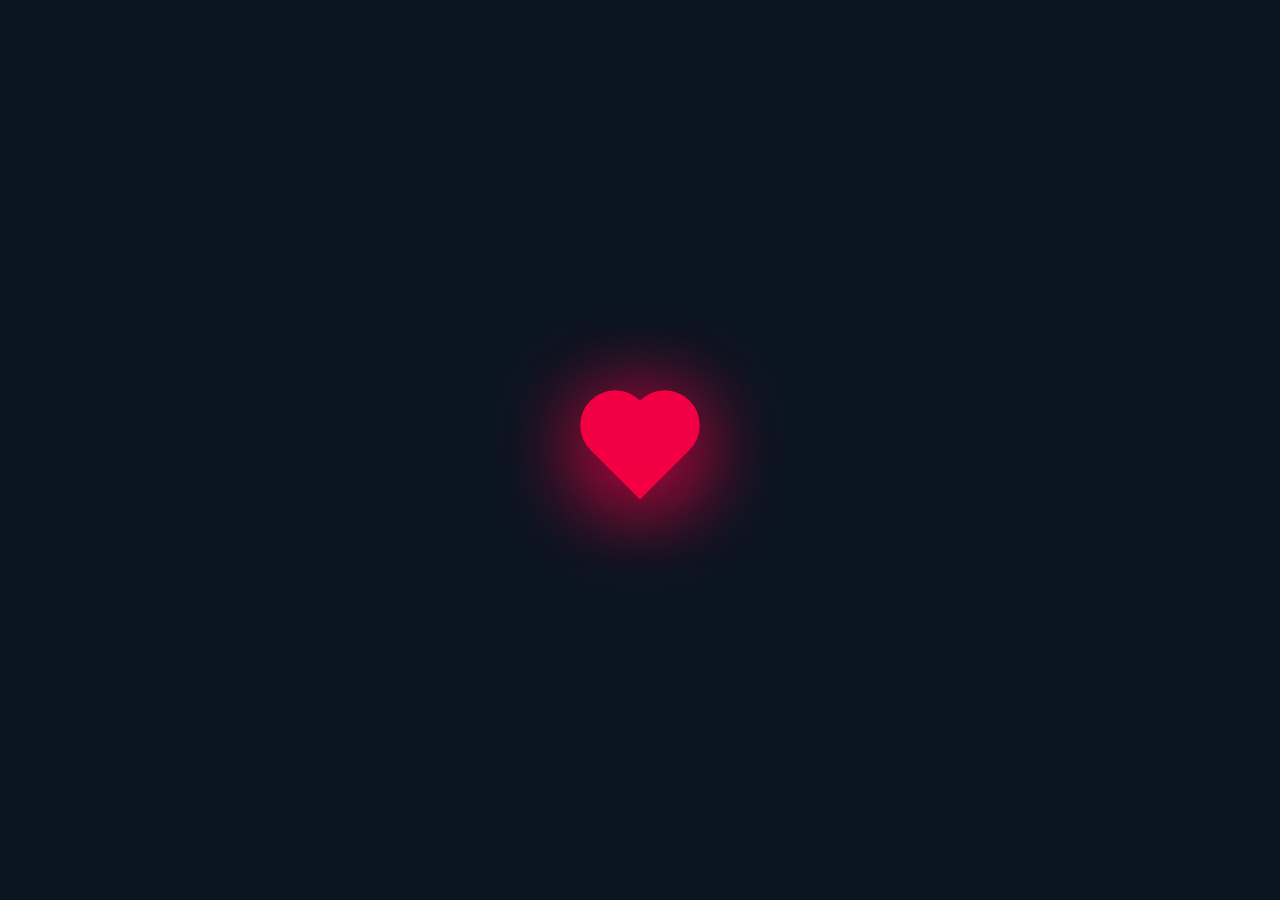
<file: heart_beat/index.html>
<!DOCTYPE html>
<html lang="en">

<head>
    <meta charset="UTF-8">
    <meta http-equiv="X-UA-Compatible" content="IE=edge">
    <meta name="viewport" content="width=device-width, initial-scale=1.0">
    <link rel="stylesheet" href="style.css">
    <style>
        audio {
            display: none;
        }
    </style>
    <title>Ny Bích làm ❤️</title>
</head>

<body onclick="run()">
    <div class="heart"></div>
    <!-- <audio src="sound_effect.mp3" loop autoplay></audio> -->
    <audio loop autoplay>
        <source src="sound_effect.ogg" type="audio/ogg">
        <source src="sound_effect.mp3" type="audio/mpeg">
    </audio>
    <script>
        let run = () => {
            location = "../How-to-make-Heart-Animation-in-HTML-CSS/index.html";
        }
    </script>
</body>

</html>
</file>
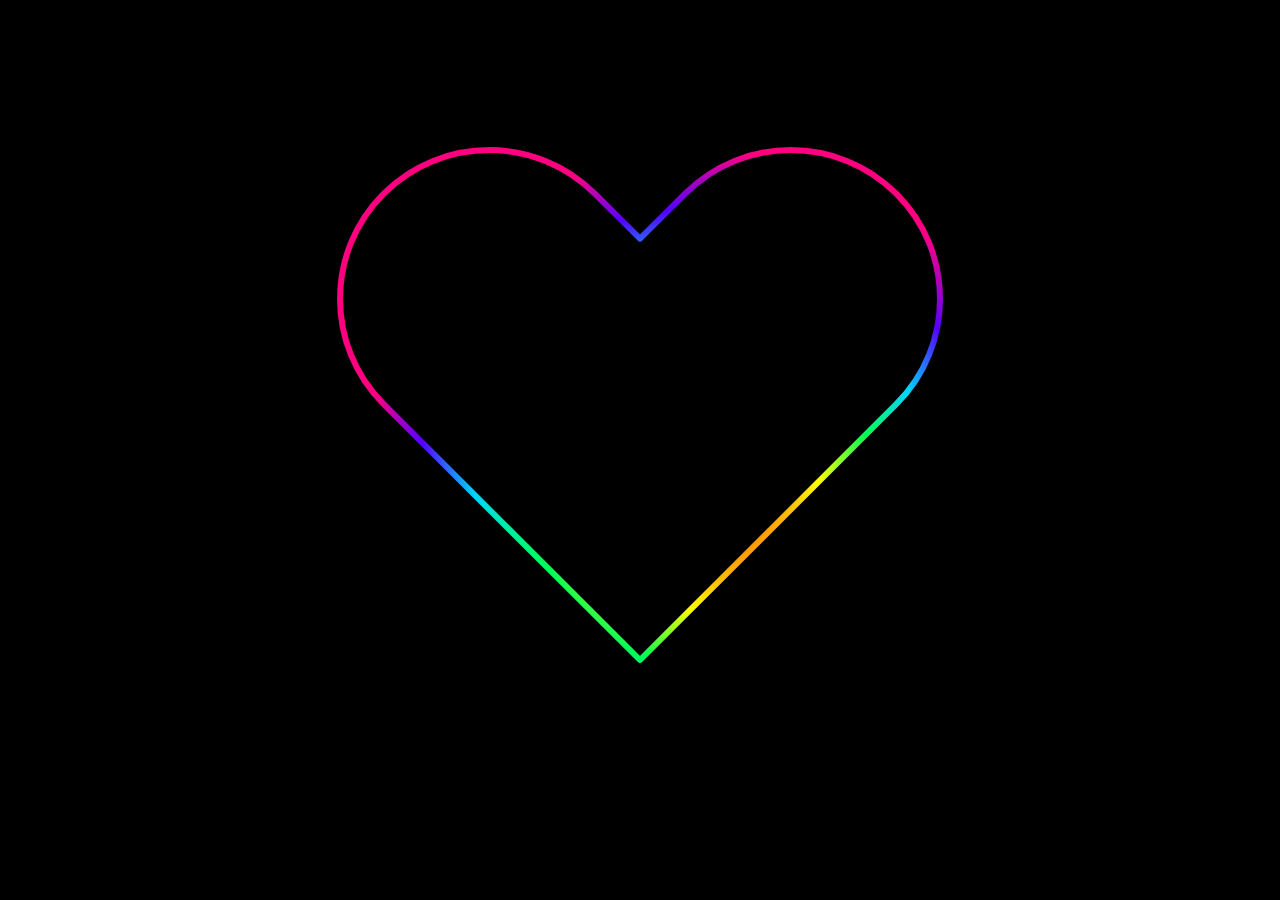
<file: heart_load/index.html>
<!DOCTYPE html>
<html lang="en">

<head>
  <meta charset="UTF-8">
  <meta http-equiv="X-UA-Compatible" content="IE=edge">
  <meta name="viewport" content="width=device-width, initial-scale=1.0">
  <title>Ny Bích làm ❤️</title>
  <link rel="stylesheet" href="main.css">
</head>

<body>

  <main></main>
  <div>
    <svg width="150" height="150" viewBox="0 0 150 150">
      <g transform="translate(100 100)">
        <path transform="translate(-75 -75)" stroke="white" stroke-width="10" fill="none"
          d="M92.71,7.27L92.71,7.27c-9.71-9.69-25.46-9.69-35.18,0L50,14.79l-7.54-7.52C32.75-2.42,17-2.42,7.29,7.27v0 c-9.71,9.69-9.71,25.41,0,35.1L50,85l42.71-42.63C102.43,32.68,102.43,16.96,92.71,7.27z">
        </path>
      </g>
    </svg>
  </div>
  <script>
    let run = async () => {
      await new Promise(res => setTimeout(res, 5000));
      location = "../heart_boom/tim.html";
    }
    run();
  </script>
</body>

</html>
</file>
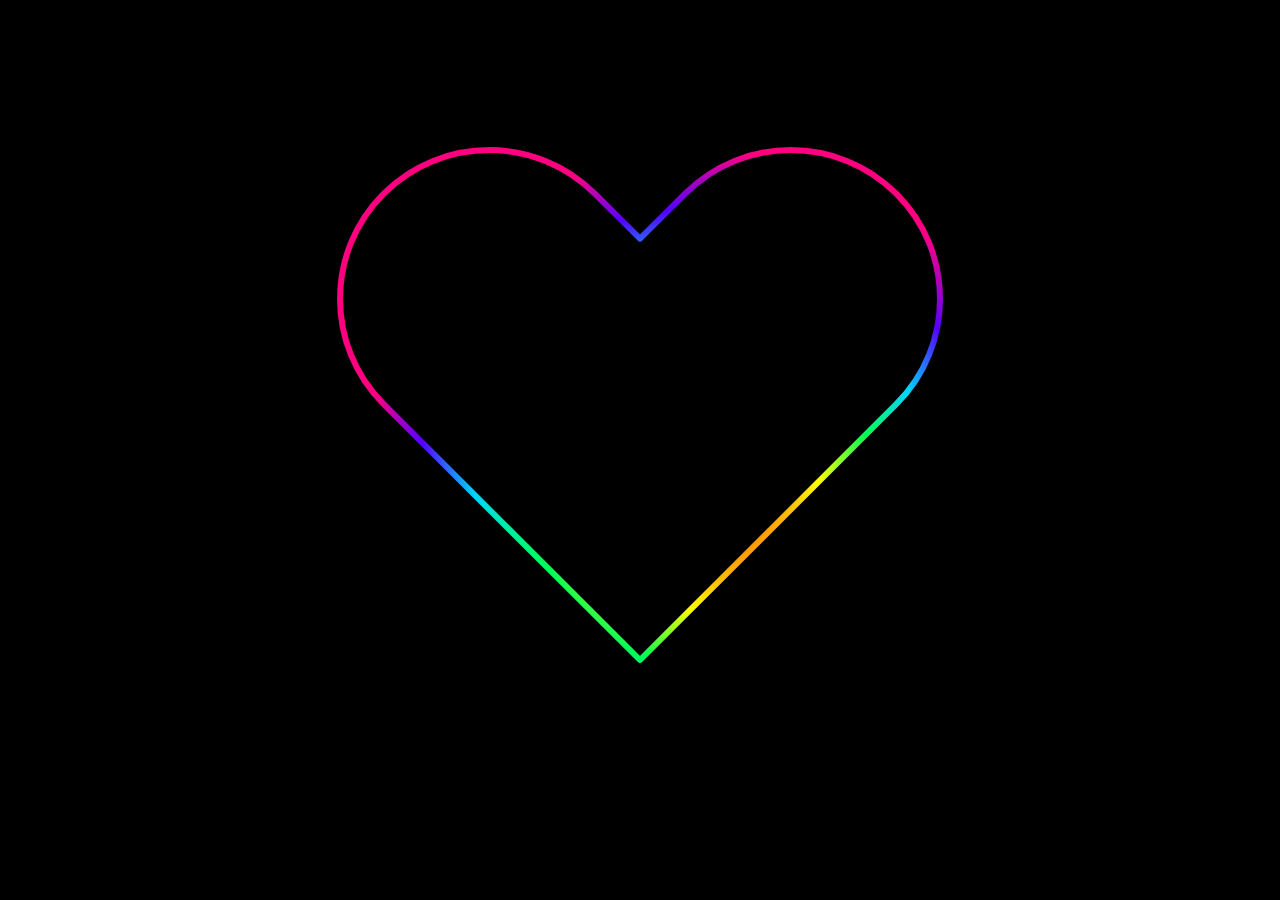
<file: How-to-make-Heart-Animation-in-HTML-CSS/index.html>
<!DOCTYPE html>
<html lang="en">

<head>
  <meta charset="UTF-8">
  <meta http-equiv="X-UA-Compatible" content="IE=edge">
  <meta name="viewport" content="width=device-width, initial-scale=1.0">
  <title>How to make Heart Animation in HTML CSS</title>
  <link rel="stylesheet" href="main.css">
</head>

<body>

  <main></main>
  <div>
    <svg width="150" height="150" viewBox="0 0 150 150">
      <g transform="translate(100 100)">
        <path transform="translate(-75 -75)" stroke="white" stroke-width="10" fill="none"
          d="M92.71,7.27L92.71,7.27c-9.71-9.69-25.46-9.69-35.18,0L50,14.79l-7.54-7.52C32.75-2.42,17-2.42,7.29,7.27v0 c-9.71,9.69-9.71,25.41,0,35.1L50,85l42.71-42.63C102.43,32.68,102.43,16.96,92.71,7.27z">
        </path>
      </g>
    </svg>
  </div>
  <script>
    let run = async () => {
      await new Promise(res => setTimeout(res, 10000));
      location = "../tim.html";
    }
    run();
  </script>
</body>

</html>
</file>
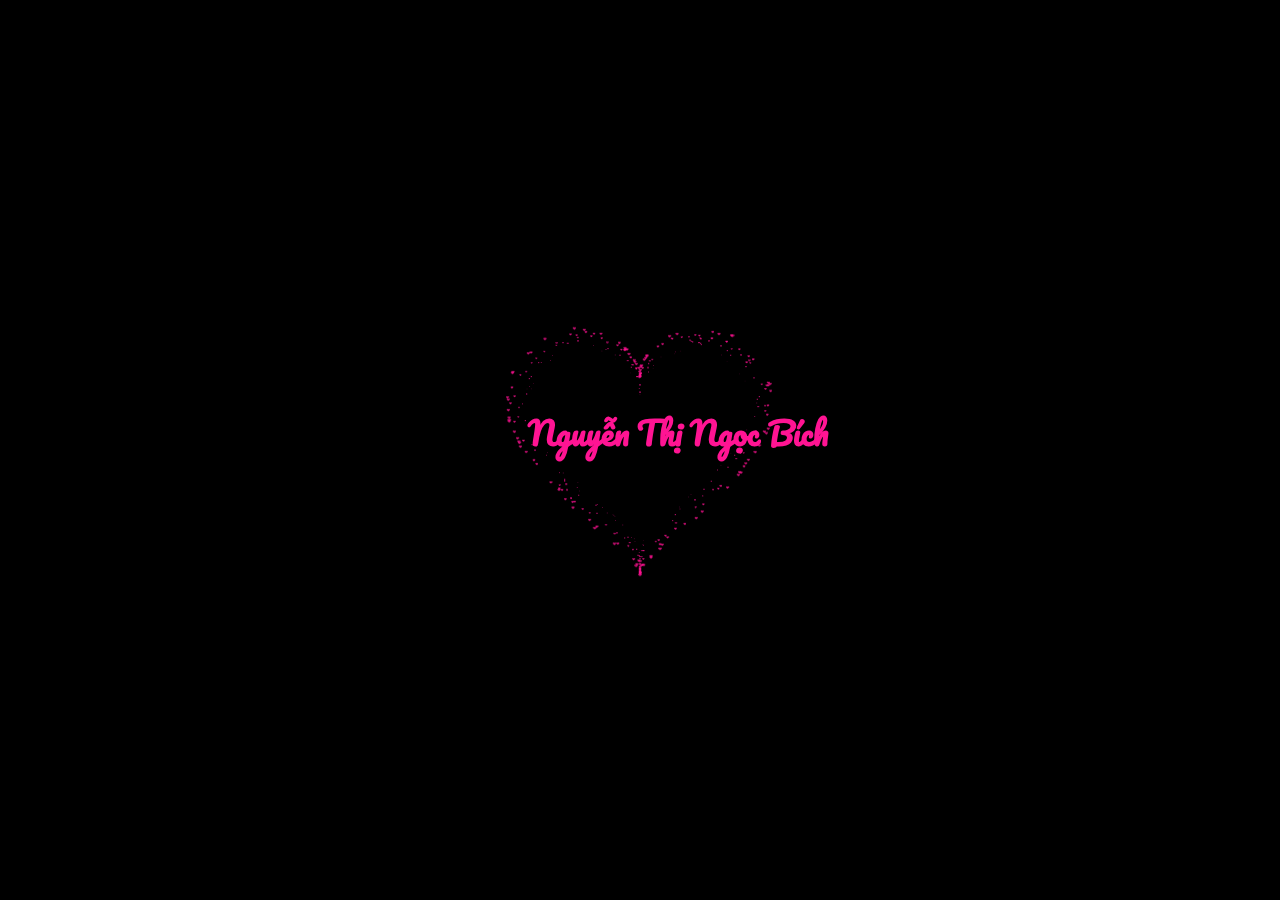
<file: tim.html>
<!DOCTYPE html>
<html lang="en">

<head>
    <meta charset="UTF-8">
    <meta http-equiv="X-UA-Compatible" content="IE=edge">
    <meta name="viewport" content="width=device-width, initial-scale=1.0">
    <link rel="preconnect" href="https://fonts.googleapis.com">
    <link rel="preconnect" href="https://fonts.gstatic.com" crossorigin>
    <link href="https://fonts.googleapis.com/css2?family=Pacifico&display=swap" rel="stylesheet">
    <title>Ny Bích làm ❤️</title>
    <!-- <link rel="stylesheet" href="How-to-make-Heart-Animation-in-HTML-CSS/main.css"> -->

    <style>
        html,
        body {
            height: 100%;
            padding: 0;
            margin: 0;
            background: black;
        }

        .container {
            position: absolute;
            width: 100%;
            height: 100%;
            overflow: hidden;
            
        }

        canvas#pinkboard {
            width: 100%;
            height: 100%;
            animation: zoom 2s infinite ease-in-out;
        }

        @keyframes zoom {
            0% {
                transform: scale(1);
            }

            50% {
                transform: scale(1.2);
            }

            100% {
                transform: scale(1);
            }
        }

        .msg {
            color: #fff;
            text-align: center;
            font-size: 2rem;
        }

        .name-of-girlfriend {
            color: deeppink;
            font-weight: 700;
            font-size: 2rem;
            position: fixed;
            top: 48%;
            left: 53%;
            transform: translate(-50%, -50%);
            font-family: 'Pacifico', cursive;
        }
    </style>
</head>

<body>
    <div class="container">
        <canvas id="pinkboard"></canvas>
        <div class="name-of-girlfriend">Nguyễn Thị Ngọc Bích</div>
    </div>
    <script>

        /*
         * Settings
         */

        var settings = {
            particles: {
                length: 1500, // maximum amount of particles
                duration: 3.1, // particle duration in sec
                velocity: 90, // particle velocity in pixels/sec
                effect: -0.9, // play with this for a nice effect
                size: 10 // particle size in pixels
            }
        };
        /*
         * RequestAnimationFrame polyfill by Erik Möller
         */

        (function () {
            var b = 0;
            var c = ["ms", "moz", "webkit", "o"];
            for (var a = 0; a < c.length && !window.requestAnimationFrame; ++a) {
                window.requestAnimationFrame = window[c[a] + "RequestAnimationFrame"];
                window.cancelAnimationFrame =
                    window[c[a] + "CancelAnimationFrame"] ||
                    window[c[a] + "CancelRequestAnimationFrame"];
            }
            if (!window.requestAnimationFrame) {
                window.requestAnimationFrame = function (h, e) {
                    var d = new Date().getTime();
                    var f = Math.max(0, 16 - (d - b));
                    var g = window.setTimeout(function () {
                        h(d + f);
                    }, f);
                    b = d + f;
                    return g;
                };
            }
            if (!window.cancelAnimationFrame) {
                window.cancelAnimationFrame = function (d) {
                    clearTimeout(d);
                };
            }
        })();
        /*
         * Point class
         */
        var Point = (function () {
            function Point(x, y) {
                this.x = typeof x !== "undefined" ? x : 0;
                this.y = typeof y !== "undefined" ? y : 0;
            }
            Point.prototype.clone = function () {
                return new Point(this.x, this.y);
            };
            Point.prototype.length = function (length) {
                if (typeof length == "undefined")
                    return Math.sqrt(this.x * this.x + this.y * this.y);
                this.normalize();
                this.x *= length;
                this.y *= length;
                return this;
            };
            Point.prototype.normalize = function () {
                var length = this.length();
                this.x /= length;
                this.y /= length;
                return this;
            };
            return Point;
        })();
        /*
         * Particle class
         */
        var Particle = (function () {
            function Particle() {
                this.position = new Point();
                this.velocity = new Point();
                this.acceleration = new Point();
                this.age = 0;
            }
            Particle.prototype.initialize = function (x, y, dx, dy) {
                this.position.x = x;
                this.position.y = y;
                this.velocity.x = dx;
                this.velocity.y = dy;
                this.acceleration.x = dx * settings.particles.effect;
                this.acceleration.y = dy * settings.particles.effect;
                this.age = 0;
            };
            Particle.prototype.update = function (deltaTime) {
                this.position.x += this.velocity.x * deltaTime;
                this.position.y += this.velocity.y * deltaTime;
                this.velocity.x += this.acceleration.x * deltaTime;
                this.velocity.y += this.acceleration.y * deltaTime;
                this.age += deltaTime;
            };
            Particle.prototype.draw = function (context, image) {
                function ease(t) {
                    return --t * t * t + 1;
                }
                var size = image.width * ease(this.age / settings.particles.duration);
                context.globalAlpha = 1 - this.age / settings.particles.duration;
                context.drawImage(
                    image,
                    this.position.x - size / 2,
                    this.position.y - size / 2,
                    size,
                    size
                );
            };
            return Particle;
        })();
        /*
         * ParticlePool class
         */
        var ParticlePool = (function () {
            var particles,
                firstActive = 0,
                firstFree = 0,
                duration = settings.particles.duration;

            function ParticlePool(length) {
                // create and populate particle pool
                particles = new Array(length);
                for (var i = 0; i < particles.length; i++) particles[i] = new Particle();
            }
            ParticlePool.prototype.add = function (x, y, dx, dy) {
                particles[firstFree].initialize(x, y, dx, dy);
                // handle circular queue
                firstFree++;
                if (firstFree == particles.length) firstFree = 0;
                if (firstActive == firstFree) firstActive++;
                if (firstActive == particles.length) firstActive = 0;
            };
            ParticlePool.prototype.update = function (deltaTime) {
                var i;
                // update active particles
                if (firstActive < firstFree) {
                    for (i = firstActive; i < firstFree; i++) particles[i].update(deltaTime);
                }
                if (firstFree < firstActive) {
                    for (i = firstActive; i < particles.length; i++)
                        particles[i].update(deltaTime);
                    for (i = 0; i < firstFree; i++) particles[i].update(deltaTime);
                }
                // remove inactive particles
                while (particles[firstActive].age >= duration && firstActive != firstFree) {
                    firstActive++;
                    if (firstActive == particles.length) firstActive = 0;
                }
            };
            ParticlePool.prototype.draw = function (context, image) {
                // draw active particles
                if (firstActive < firstFree) {
                    for (i = firstActive; i < firstFree; i++)
                        particles[i].draw(context, image);
                }
                if (firstFree < firstActive) {
                    for (i = firstActive; i < particles.length; i++)
                        particles[i].draw(context, image);
                    for (i = 0; i < firstFree; i++) particles[i].draw(context, image);
                }
            };
            return ParticlePool;
        })();
        /*
         * Putting it all together
         */
        (function (canvas) {
            var context = canvas.getContext("2d"),
                particles = new ParticlePool(settings.particles.length),
                particleRate = settings.particles.length / settings.particles.duration, // particles/sec
                time;
            // get point on heart with -PI <= t <= PI
            function pointOnHeart(t) {
                return new Point(
                    160 * Math.pow(Math.sin(t), 3),
                    130 * Math.cos(t) -
                    50 * Math.cos(2 * t) -
                    20 * Math.cos(3 * t) -
                    10 * Math.cos(4 * t) +
                    25
                );
            }
            // creating the particle image using a dummy canvas
            var image = (function () {
                var canvas = document.createElement("canvas"),
                    context = canvas.getContext("2d");
                canvas.width = settings.particles.size;
                canvas.height = settings.particles.size;
                // helper function to create the path
                function to(t) {
                    var point = pointOnHeart(t);
                    point.x =
                        settings.particles.size / 2 + (point.x * settings.particles.size) / 350;
                    point.y =
                        settings.particles.size / 2 - (point.y * settings.particles.size) / 350;
                    return point;
                }
                // create the path
                context.beginPath();
                var t = -Math.PI;
                var point = to(t);
                context.moveTo(point.x, point.y);
                while (t < Math.PI) {
                    t += 0.01; // baby steps!
                    point = to(t);
                    context.lineTo(point.x, point.y);
                }
                context.closePath();
                // create the fill
                context.fillStyle = "deeppink";
                context.fill();
                // create the image
                var image = new Image();
                image.src = canvas.toDataURL();
                return image;
            })();
            // render that thing!
            function render() {
                // next animation frame
                requestAnimationFrame(render);
                // update time
                var newTime = new Date().getTime() / 1000,
                    deltaTime = newTime - (time || newTime);
                time = newTime;
                // clear canvas
                context.clearRect(0, 0, canvas.width, canvas.height);
                // create new particles
                var amount = particleRate * deltaTime;
                for (var i = 0; i < amount; i++) {
                    var pos = pointOnHeart(Math.PI - 2 * Math.PI * Math.random());
                    var dir = pos.clone().length(settings.particles.velocity);
                    particles.add(
                        canvas.width / 2 + pos.x,
                        canvas.height / 2 - pos.y,
                        dir.x,
                        -dir.y
                    );
                }
                // update and draw particles
                particles.update(deltaTime);
                particles.draw(context, image);
            }
            // handle (re-)sizing of the canvas
            function onResize() {
                canvas.width = canvas.clientWidth * 1.5;
                canvas.height = canvas.clientHeight * 1.5;
            }
            window.onresize = onResize;
            // delay rendering bootstrap
            setTimeout(function () {
                onResize();
                render();
            }, 10);
        })(document.getElementById("pinkboard"));

    </script>
</body>

</html>
</file>
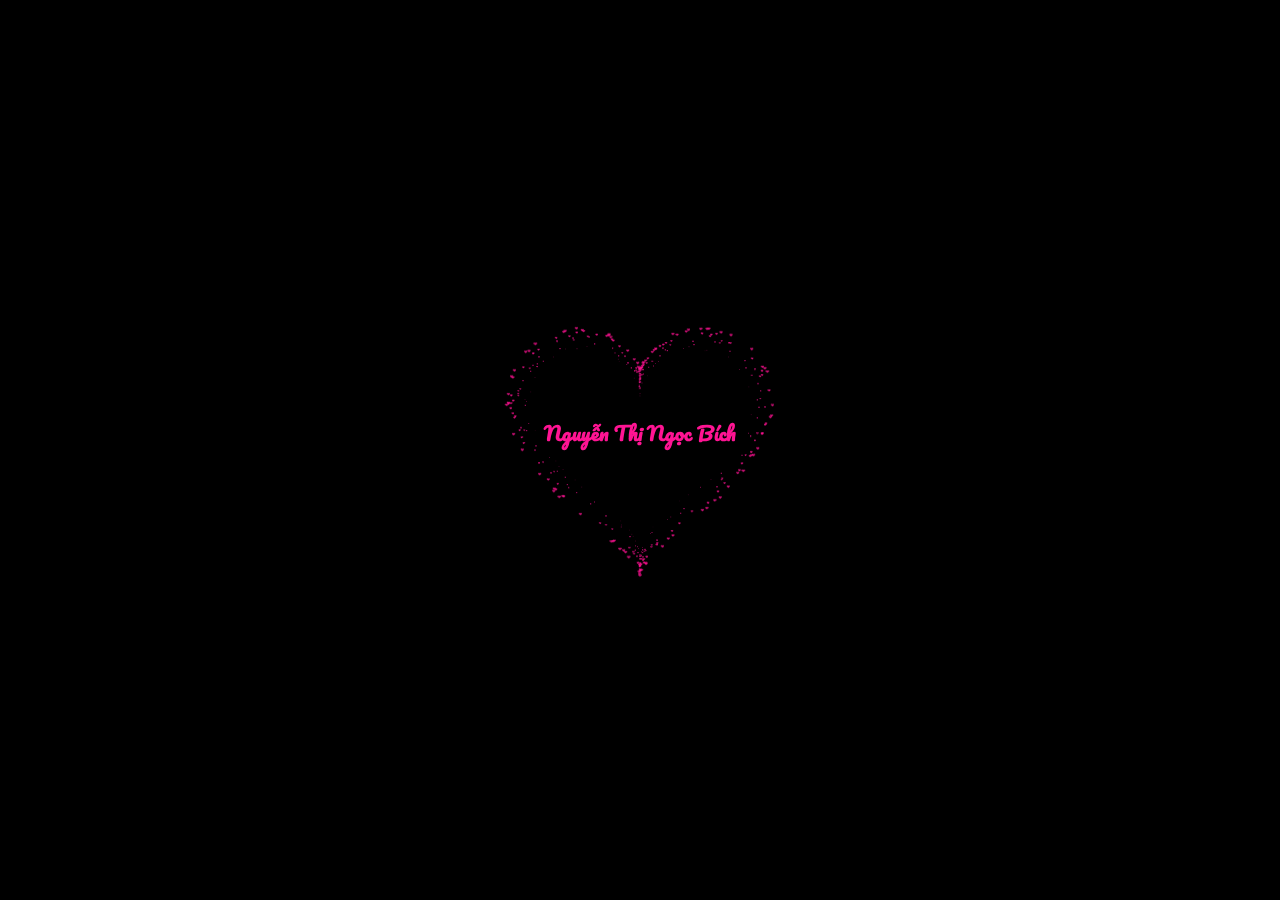
<file: heart_boom/tim.html>
<!DOCTYPE html>
<html lang="en">

<head>
    <meta charset="UTF-8">
    <meta http-equiv="X-UA-Compatible" content="IE=edge">
    <meta name="viewport" content="width=device-width, initial-scale=1.0">
    <link rel="preconnect" href="https://fonts.googleapis.com">
    <link rel="preconnect" href="https://fonts.gstatic.com" crossorigin>
    <link href="https://fonts.googleapis.com/css2?family=Pacifico&display=swap" rel="stylesheet">
    <title>Ny Bích làm ❤️</title>
    <!-- <link rel="stylesheet" href="How-to-make-Heart-Animation-in-HTML-CSS/main.css"> -->

    <style>
        html,
        body {
            height: 100%;
            padding: 0;
            margin: 0;
            background: black;
        }

        .container {
            position: absolute;
            width: 100%;
            height: 100%;
            overflow: hidden;
            
        }

        canvas#pinkboard {
            width: 100%;
            height: 100%;
            animation: zoom 2s infinite ease-in-out;
        }

        @keyframes zoom {
            0% {
                transform: scale(1);
            }

            50% {
                transform: scale(1.2);
            }

            100% {
                transform: scale(1);
            }
        }

        .msg {
            color: #fff;
            text-align: center;
            font-size: 2rem;
        }

        .name-of-girlfriend {
            color: deeppink;
            font-weight: 700;
            position: fixed;
            top: 48%;
            transform: translate(-50%, -50%);
            font-family: 'Pacifico', cursive;
        }
    </style>
</head>

<body>
    <div class="container">
        <canvas id="pinkboard"></canvas>
        <div class="name-of-girlfriend">Nguyễn Thị Ngọc Bích</div>
    </div>
    <script>
        if(window.screen.availWidth < 390){
            document.querySelector(".name-of-girlfriend").style.setProperty("font-size", "2rem", "important");
            document.querySelector(".name-of-girlfriend").style.setProperty("left", "53%", "important");
        }else{
            document.querySelector(".name-of-girlfriend").style.setProperty("font-size", "20px", "important");
            document.querySelector(".name-of-girlfriend").style.setProperty("left", "50%", "important");
        }
        /*
         * Settings
         */

        var settings = {
            particles: {
                length: 1500, // maximum amount of particles
                duration: 3.1, // particle duration in sec
                velocity: 90, // particle velocity in pixels/sec
                effect: -0.9, // play with this for a nice effect
                size: 10 // particle size in pixels
            }
        };
        /*
         * RequestAnimationFrame polyfill by Erik Möller
         */

        (function () {
            var b = 0;
            var c = ["ms", "moz", "webkit", "o"];
            for (var a = 0; a < c.length && !window.requestAnimationFrame; ++a) {
                window.requestAnimationFrame = window[c[a] + "RequestAnimationFrame"];
                window.cancelAnimationFrame =
                    window[c[a] + "CancelAnimationFrame"] ||
                    window[c[a] + "CancelRequestAnimationFrame"];
            }
            if (!window.requestAnimationFrame) {
                window.requestAnimationFrame = function (h, e) {
                    var d = new Date().getTime();
                    var f = Math.max(0, 16 - (d - b));
                    var g = window.setTimeout(function () {
                        h(d + f);
                    }, f);
                    b = d + f;
                    return g;
                };
            }
            if (!window.cancelAnimationFrame) {
                window.cancelAnimationFrame = function (d) {
                    clearTimeout(d);
                };
            }
        })();
        /*
         * Point class
         */
        var Point = (function () {
            function Point(x, y) {
                this.x = typeof x !== "undefined" ? x : 0;
                this.y = typeof y !== "undefined" ? y : 0;
            }
            Point.prototype.clone = function () {
                return new Point(this.x, this.y);
            };
            Point.prototype.length = function (length) {
                if (typeof length == "undefined")
                    return Math.sqrt(this.x * this.x + this.y * this.y);
                this.normalize();
                this.x *= length;
                this.y *= length;
                return this;
            };
            Point.prototype.normalize = function () {
                var length = this.length();
                this.x /= length;
                this.y /= length;
                return this;
            };
            return Point;
        })();
        /*
         * Particle class
         */
        var Particle = (function () {
            function Particle() {
                this.position = new Point();
                this.velocity = new Point();
                this.acceleration = new Point();
                this.age = 0;
            }
            Particle.prototype.initialize = function (x, y, dx, dy) {
                this.position.x = x;
                this.position.y = y;
                this.velocity.x = dx;
                this.velocity.y = dy;
                this.acceleration.x = dx * settings.particles.effect;
                this.acceleration.y = dy * settings.particles.effect;
                this.age = 0;
            };
            Particle.prototype.update = function (deltaTime) {
                this.position.x += this.velocity.x * deltaTime;
                this.position.y += this.velocity.y * deltaTime;
                this.velocity.x += this.acceleration.x * deltaTime;
                this.velocity.y += this.acceleration.y * deltaTime;
                this.age += deltaTime;
            };
            Particle.prototype.draw = function (context, image) {
                function ease(t) {
                    return --t * t * t + 1;
                }
                var size = image.width * ease(this.age / settings.particles.duration);
                context.globalAlpha = 1 - this.age / settings.particles.duration;
                context.drawImage(
                    image,
                    this.position.x - size / 2,
                    this.position.y - size / 2,
                    size,
                    size
                );
            };
            return Particle;
        })();
        /*
         * ParticlePool class
         */
        var ParticlePool = (function () {
            var particles,
                firstActive = 0,
                firstFree = 0,
                duration = settings.particles.duration;

            function ParticlePool(length) {
                // create and populate particle pool
                particles = new Array(length);
                for (var i = 0; i < particles.length; i++) particles[i] = new Particle();
            }
            ParticlePool.prototype.add = function (x, y, dx, dy) {
                particles[firstFree].initialize(x, y, dx, dy);
                // handle circular queue
                firstFree++;
                if (firstFree == particles.length) firstFree = 0;
                if (firstActive == firstFree) firstActive++;
                if (firstActive == particles.length) firstActive = 0;
            };
            ParticlePool.prototype.update = function (deltaTime) {
                var i;
                // update active particles
                if (firstActive < firstFree) {
                    for (i = firstActive; i < firstFree; i++) particles[i].update(deltaTime);
                }
                if (firstFree < firstActive) {
                    for (i = firstActive; i < particles.length; i++)
                        particles[i].update(deltaTime);
                    for (i = 0; i < firstFree; i++) particles[i].update(deltaTime);
                }
                // remove inactive particles
                while (particles[firstActive].age >= duration && firstActive != firstFree) {
                    firstActive++;
                    if (firstActive == particles.length) firstActive = 0;
                }
            };
            ParticlePool.prototype.draw = function (context, image) {
                // draw active particles
                if (firstActive < firstFree) {
                    for (i = firstActive; i < firstFree; i++)
                        particles[i].draw(context, image);
                }
                if (firstFree < firstActive) {
                    for (i = firstActive; i < particles.length; i++)
                        particles[i].draw(context, image);
                    for (i = 0; i < firstFree; i++) particles[i].draw(context, image);
                }
            };
            return ParticlePool;
        })();
        /*
         * Putting it all together
         */
        (function (canvas) {
            var context = canvas.getContext("2d"),
                particles = new ParticlePool(settings.particles.length),
                particleRate = settings.particles.length / settings.particles.duration, // particles/sec
                time;
            // get point on heart with -PI <= t <= PI
            function pointOnHeart(t) {
                return new Point(
                    160 * Math.pow(Math.sin(t), 3),
                    130 * Math.cos(t) -
                    50 * Math.cos(2 * t) -
                    20 * Math.cos(3 * t) -
                    10 * Math.cos(4 * t) +
                    25
                );
            }
            // creating the particle image using a dummy canvas
            var image = (function () {
                var canvas = document.createElement("canvas"),
                    context = canvas.getContext("2d");
                canvas.width = settings.particles.size;
                canvas.height = settings.particles.size;
                // helper function to create the path
                function to(t) {
                    var point = pointOnHeart(t);
                    point.x =
                        settings.particles.size / 2 + (point.x * settings.particles.size) / 350;
                    point.y =
                        settings.particles.size / 2 - (point.y * settings.particles.size) / 350;
                    return point;
                }
                // create the path
                context.beginPath();
                var t = -Math.PI;
                var point = to(t);
                context.moveTo(point.x, point.y);
                while (t < Math.PI) {
                    t += 0.01; // baby steps!
                    point = to(t);
                    context.lineTo(point.x, point.y);
                }
                context.closePath();
                // create the fill
                context.fillStyle = "deeppink";
                context.fill();
                // create the image
                var image = new Image();
                image.src = canvas.toDataURL();
                return image;
            })();
            // render that thing!
            function render() {
                // next animation frame
                requestAnimationFrame(render);
                // update time
                var newTime = new Date().getTime() / 1000,
                    deltaTime = newTime - (time || newTime);
                time = newTime;
                // clear canvas
                context.clearRect(0, 0, canvas.width, canvas.height);
                // create new particles
                var amount = particleRate * deltaTime;
                for (var i = 0; i < amount; i++) {
                    var pos = pointOnHeart(Math.PI - 2 * Math.PI * Math.random());
                    var dir = pos.clone().length(settings.particles.velocity);
                    particles.add(
                        canvas.width / 2 + pos.x,
                        canvas.height / 2 - pos.y,
                        dir.x,
                        -dir.y
                    );
                }
                // update and draw particles
                particles.update(deltaTime);
                particles.draw(context, image);
            }
            // handle (re-)sizing of the canvas
            function onResize() {
                canvas.width = canvas.clientWidth * 1.5;
                canvas.height = canvas.clientHeight * 1.5;
            }
            window.onresize = onResize;
            // delay rendering bootstrap
            setTimeout(function () {
                onResize();
                render();
            }, 10);
        })(document.getElementById("pinkboard"));

    </script>
</body>

</html>
</file>
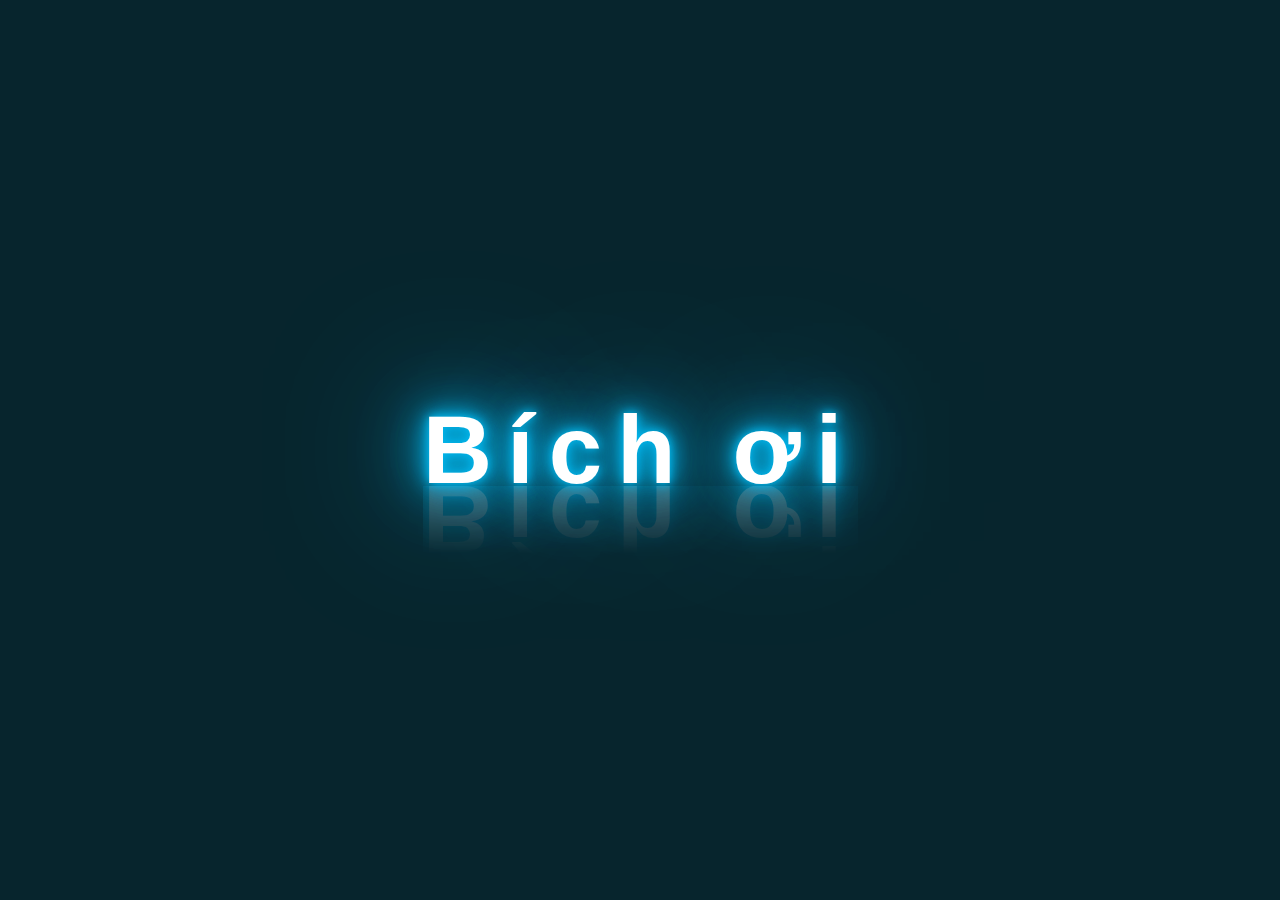
<file: text_light/1.html>
<!DOCTYPE html>
<html lang="en">

<head>
    <meta charset="UTF-8">
    <meta http-equiv="X-UA-Compatible" content="IE=edge">
    <meta name="viewport" content="width=device-width, initial-scale=1.0">
    <title>Ny Bích làm ❤️</title>
    <style>
        * {
            margin: 0;
            padding: 0;
            box-sizing: border-box;
            font-family: Arial, Helvetica, sans-serif;
        }

        body {
            display: flex;
            justify-content: center;
            align-items: center;
            min-height: 100vh;
            background-color: #07252d;
        }

        h2 {
            position: relative;
            font-size: 6em;
            letter-spacing: 15px;
            color: #0e3742;
            text-align: center;
            -webkit-box-reflect: below 1px linear-gradient(transparent, #0004);
            line-height: 0.70em;
            outline: none;
            /* animation: animate 10s linear infinite; */
            color: #fff;
            text-shadow: 0 0 10px #03bcf4,
                0 0 20px #03bcf4,
                0 0 40px #03bcf4,
                0 0 80px #03bcf4,
                0 0 160px #03bcf4;
        }
    </style>
</head>

<body onclick="change()">
    <h2 id="text-x">Bích ơi</h2>

    <script>
        var arr_txt = ["có",
            "biết",
            "người",
            "anh",
            "yêu",
            "nhất",
            "là",
            "ai",
            "không?",
            "",
            "Muốn",
            "biết",
            "thì",
            "nhấn",
            "tiếp",
            "đi",
            "nhó",
            "",
            "Người",
            "đó",
            "chính",
            "là"];
        function change() {
            if (arr_txt.length == 0) {
                location = "../heart_load/index.html";
            }
            let b = document.getElementById("text-x");
            b.textContent = arr_txt.shift();
        }
    </script>
</body>

</html>
</file>
<file: heart_beat/style.css>
body {
    margin: 0;
    padding: 0;
    min-height: 100vh;
    display: flex;
    justify-content: center;
    background-color: #0b1522;
}


.heart {
    margin: auto;
    height: 70px;
    width: 70px;
    background-color: #f20044;
    position: relative;
    transform: rotate(-45deg);
    box-shadow: -10px 10px 90px #f20044;
    animation: heart 0.6s linear infinite;
}

@keyframes heart{
    0%{
        transform: rotate(-45deg) scale(1.07);
    }
}

.heart::before {
    content: '';
    position: absolute;
    height: 70px;
    width: 70px;
    background-color: #f20044;
    top: -50%;
    border-radius: 50px;
    box-shadow: -10px 10px 90px #f20044;
}


.heart::after {
    content: '';
    position: absolute;
    height: 70px;
    width: 70px;
    background-color: #f20044;
    right: -50%;
    border-radius: 50px;
    box-shadow: -10px 10px 90px #f20044;
}
</file>
<file: heart_load/main.css>
*{
  padding: 0;
  margin: 0;
  box-sizing: border-box;
  position: relative;
}

body,
main,
div {
  height: 100vh;
  width: 100%;
  overflow: hidden;
  display: grid;
}

body {
  background: radial-gradient(
    circle at 55% 55%,
    hsl(0, 100%, 50%),
    hsl(30, 100%, 50%),
    hsl(60, 100%, 50%),
    hsl(140, 100%, 50%),
    hsl(190, 100%, 50%),
    hsl(260, 100%, 50%),
    hsl(330, 100%, 50%)40%
  );
}

svg {
  width: 100vmin;
  height: 100vmin;
  margin: auto;
}

main {
  grid-column: 1 / 2;
  grid-row: 1 / 2;
}

div {
  background: #000;
  mix-blend-mode: multiply;
  grid-column: 1 / 2;
  grid-row: 1 / 2;
}

main::after {
  content: "";
  position: absolute;
  inset: 0;
  background: radial-gradient(
    circle at 55% 55%,
    hsl(0, 100%, 50%),
    hsl(30, 100%, 50%),
    hsl(60, 100%, 50%),
    hsl(140, 100%, 50%),
    hsl(190, 100%, 50%),
    hsl(260, 100%, 50%),
    hsl(330, 100%, 50%)40%
  );
  animation: subtle 9000ms infinite linear;
}

path {
  stroke-width: 1px;
  stroke-linecap: round;
  stroke-linejoin: round;
  stroke-dasharray: 300px;
  animation: dash 5000ms -5000ms infinite alternate ease-in-out,
             w 7200ms -7200ms infinite alternate ease-in-out;
}

@keyframes dash {
  100% {
    stroke-dashoffset: -298px;
  }
}

@keyframes w {
  100% {
    stroke-width: 12px;
  }
}

@keyframes subtle {
  100%{
    transform: rotate(1turn);
  }
}
</file>
<file: How-to-make-Heart-Animation-in-HTML-CSS/main.css>
*{
  padding: 0;
  margin: 0;
  box-sizing: border-box;
  position: relative;
}

body,
main,
div {
  height: 100vh;
  width: 100%;
  overflow: hidden;
  display: grid;
}

body {
  background: radial-gradient(
    circle at 55% 55%,
    hsl(0, 100%, 50%),
    hsl(30, 100%, 50%),
    hsl(60, 100%, 50%),
    hsl(140, 100%, 50%),
    hsl(190, 100%, 50%),
    hsl(260, 100%, 50%),
    hsl(330, 100%, 50%)40%
  );
}

svg {
  width: 100vmin;
  height: 100vmin;
  margin: auto;
}

main {
  grid-column: 1 / 2;
  grid-row: 1 / 2;
}

div {
  background: #000;
  mix-blend-mode: multiply;
  grid-column: 1 / 2;
  grid-row: 1 / 2;
}

main::after {
  content: "";
  position: absolute;
  inset: 0;
  background: radial-gradient(
    circle at 55% 55%,
    hsl(0, 100%, 50%),
    hsl(30, 100%, 50%),
    hsl(60, 100%, 50%),
    hsl(140, 100%, 50%),
    hsl(190, 100%, 50%),
    hsl(260, 100%, 50%),
    hsl(330, 100%, 50%)40%
  );
  animation: subtle 9000ms infinite linear;
}

path {
  stroke-width: 1px;
  stroke-linecap: round;
  stroke-linejoin: round;
  stroke-dasharray: 300px;
  animation: dash 10000ms -10000ms infinite alternate ease-in-out,
             w 7200ms -7200ms infinite alternate ease-in-out;
}

@keyframes dash {
  100% {
    stroke-dashoffset: -298px;
  }
}

@keyframes w {
  100% {
    stroke-width: 12px;
  }
}

@keyframes subtle {
  100%{
    transform: rotate(1turn);
  }
}
</file>
